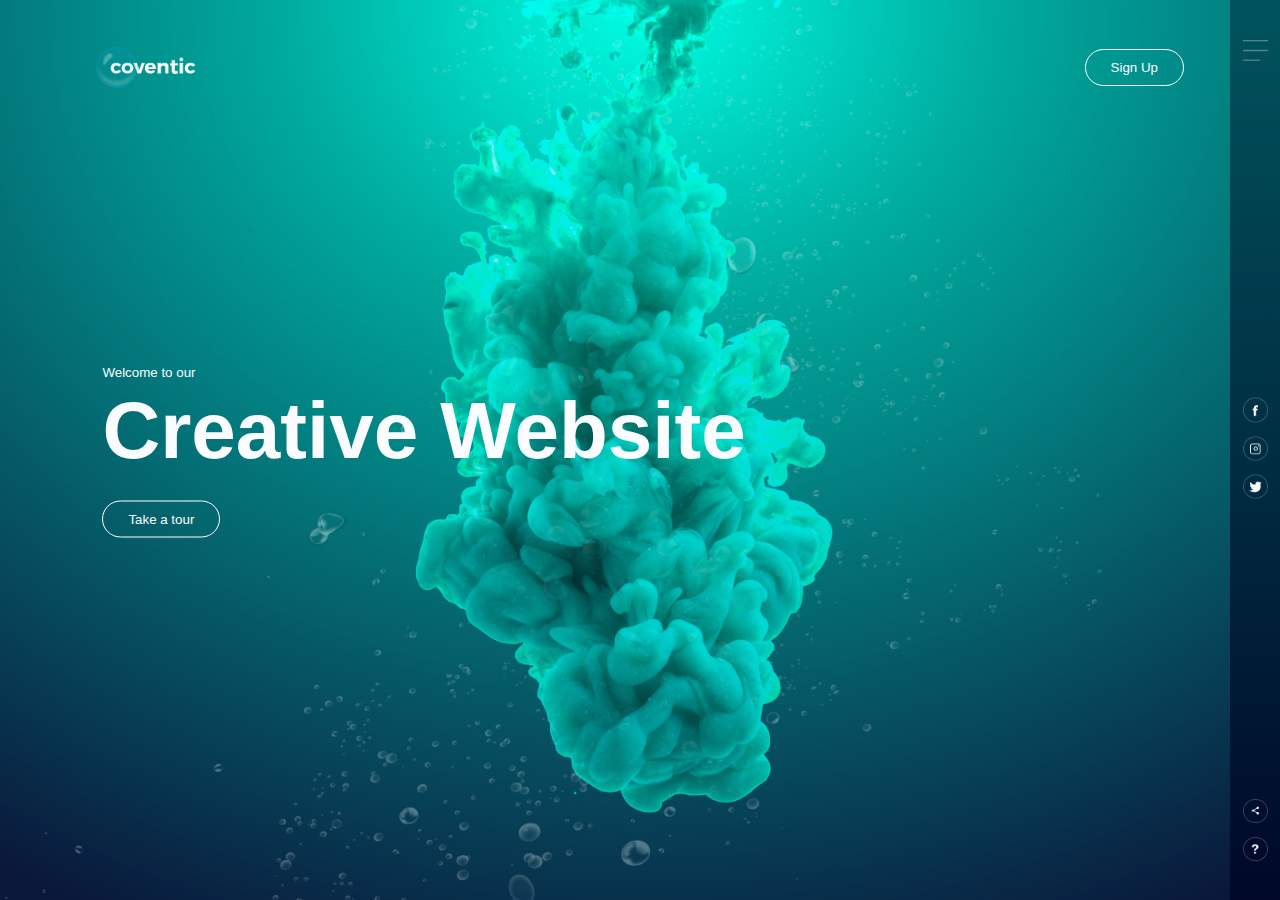
<file: animated_website/index.html>
<!DOCTYPE html>
<html lang="en">
  <head>
    <meta charset="UTF-8" />
    <meta name="viewport" content="width=device-width, initial-scale=1.0" />
    <title>Animate Website</title>
    <link rel="stylesheet" href="style.css" />
  </head>
  <body>
    <div class="hero">
      <div class="navbar">
        <img src="images/logo.png" alt="image of logo" class="logo" />
        <button type="button">Sign Up</button>
      </div>
      <div class="content">
        <small>Welcome to our</small>
        <h1>Creative Website</h1>
        <button type="button">Take a tour</button>
      </div>

      <div class="side-bar">
        <img src="images/menu.png" alt="menu image" class="menu" />

        <div class="social-links">
          <img src="images/fb.png" alt="facebook icon" />
          <img src="images/ig.png" alt="instagram icon" />
          <img src="images/tw.png" alt="tweeter icon" />
        </div>
        <div class="useful-links">
          <img src="images/share.png" alt="share icon" />
          <img src="images/info.png" alt="info icon" />
        </div>
      </div>

      <div class="bubbles">
        <img src="images/bubble.png" alt="bubble image" />
        <img src="images/bubble.png" alt="bubble image" />
        <img src="images/bubble.png" alt="bubble image" />
        <img src="images/bubble.png" alt="bubble image" />
        <img src="images/bubble.png" alt="bubble image" />
        <img src="images/bubble.png" alt="bubble image" />
        <img src="images/bubble.png" alt="bubble image" />
      </div>
    </div>
  </body>
</html>
</file>
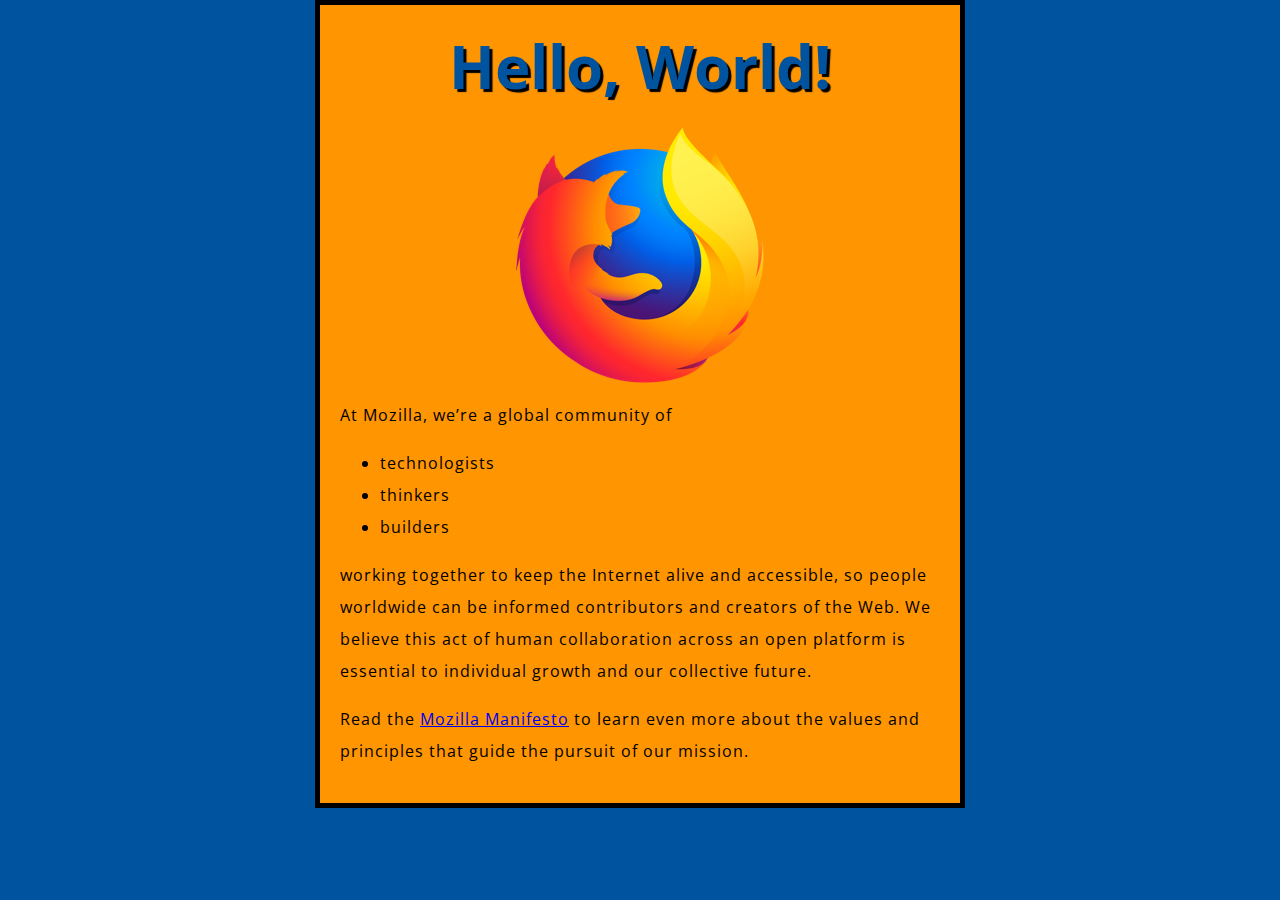
<file: mdn_web_docs/index.html>
<!DOCTYPE html>
<html lang="en">
  <head>
    <meta charset="utf-8" />
    <title>My test page</title>
    <link
      href="http://fonts.googleapis.com/css?family=Open+Sans"
      rel="stylesheet"
      type="text/css"
    />
    <link href="styles/style.css" rel="stylesheet" type="text/css" />
  </head>
  <body>
    <h1>Mozilla is cool</h1>
    <img
      src="images/firefox-icon.png"
      alt="The Firefox logo: a flaming fox surrounding the Earth."
    />

    <p>At Mozilla, we’re a global community of</p>

    <ul>
      <!-- changed to list in the tutorial -->
      <li>technologists</li>
      <li>thinkers</li>
      <li>builders</li>
    </ul>

    <p>
      working together to keep the Internet alive and accessible, so people
      worldwide can be informed contributors and creators of the Web. We believe
      this act of human collaboration across an open platform is essential to
      individual growth and our collective future.
    </p>

    <p>
      Read the
      <a href="https://www.mozilla.org/en-US/about/manifesto/"
        >Mozilla Manifesto</a
      >
      to learn even more about the values and principles that guide the pursuit
      of our mission.
    </p>

    <script src="scripts/main.js"></script>
  </body>
</html>
</file>
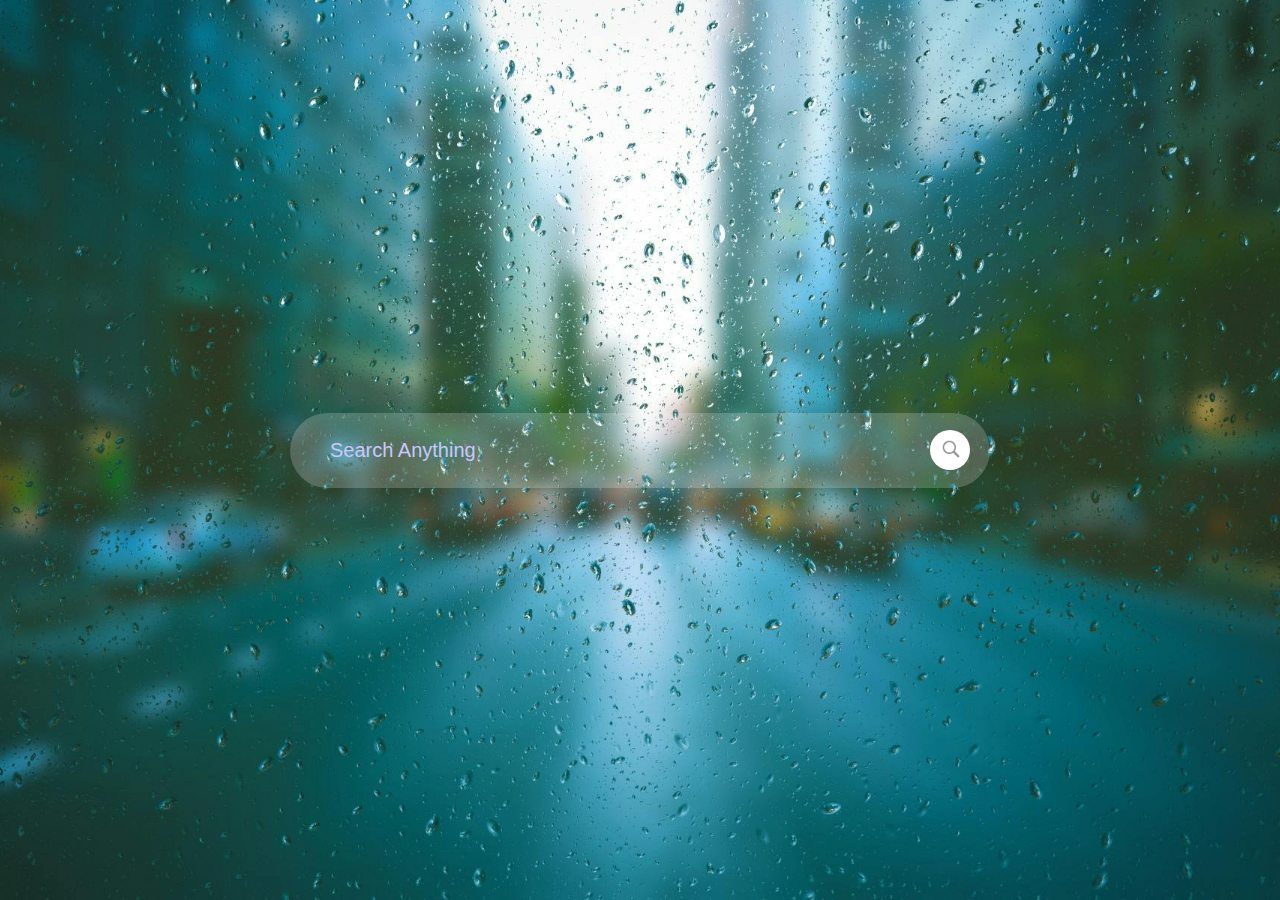
<file: search/index.html>
<!DOCTYPE html>
<html lang="en">
<head>
    <meta charset="UTF-8">
    <meta name="viewport" content="width=device-width, initial-scale=1.0">
    <title>search bar</title>
    <link rel="stylesheet" href="styles.css">
</head>
<body>
    <div class="container">
        <form action="https://www.google.com/search" method="get" class="search">
            <input type="text" placeholder="Search Anything" name="q">
            <button type="submit"><img src="/search/images/icon.jpg" alt="search icon" ></button>
        </form>
    </div>
</body>
</html>
</file>
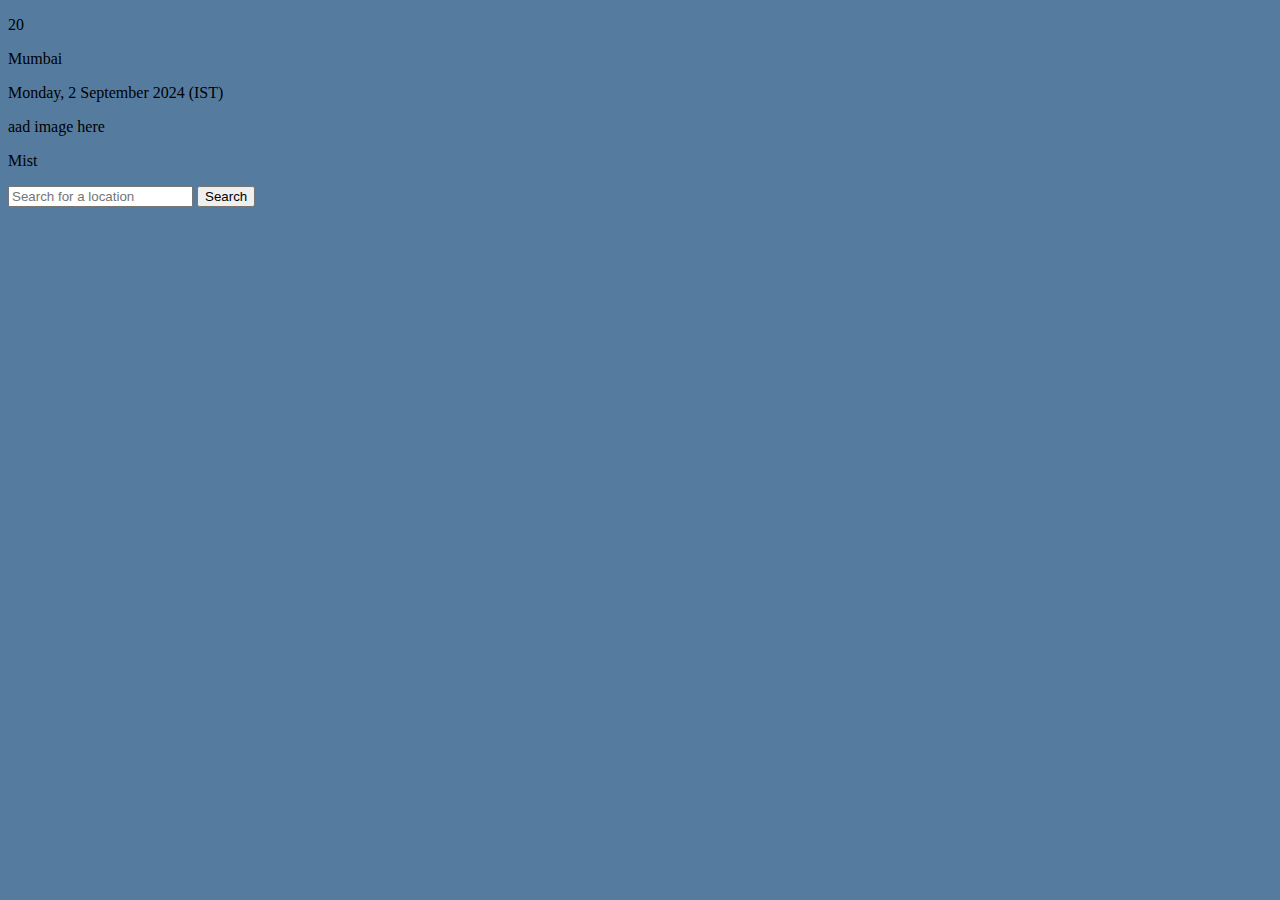
<file: Weather_app/index.html>
<!DOCTYPE html>
<html lang="en">
<head>
    <meta charset="UTF-8">
    <meta name="viewport" content="width=device-width, initial-scale=1.0">
    <title>Weather App</title>
    <link rel="stylesheet" href="style.css">
</head>
<body>
    <div class="container">
        <div class="weather_container">
            <div class="temp">
                <p>20</p>
            </div>
            <div class="time_location">
                <p>Mumbai</p>
                <p>Monday, 2 September 2024 (IST)</p>

                <div class="condition">
                    <p>aad image here</p>
                    <p>Mist</p>
                </div>
            </div>
        </div>
    </div>
    <nav>
        <form action="">
            <input type="text" placeholder="Search for a location" class="search_area">
            <button type="submit">Search</button>
        </form>
    </nav>
</body>
</html>
</file>
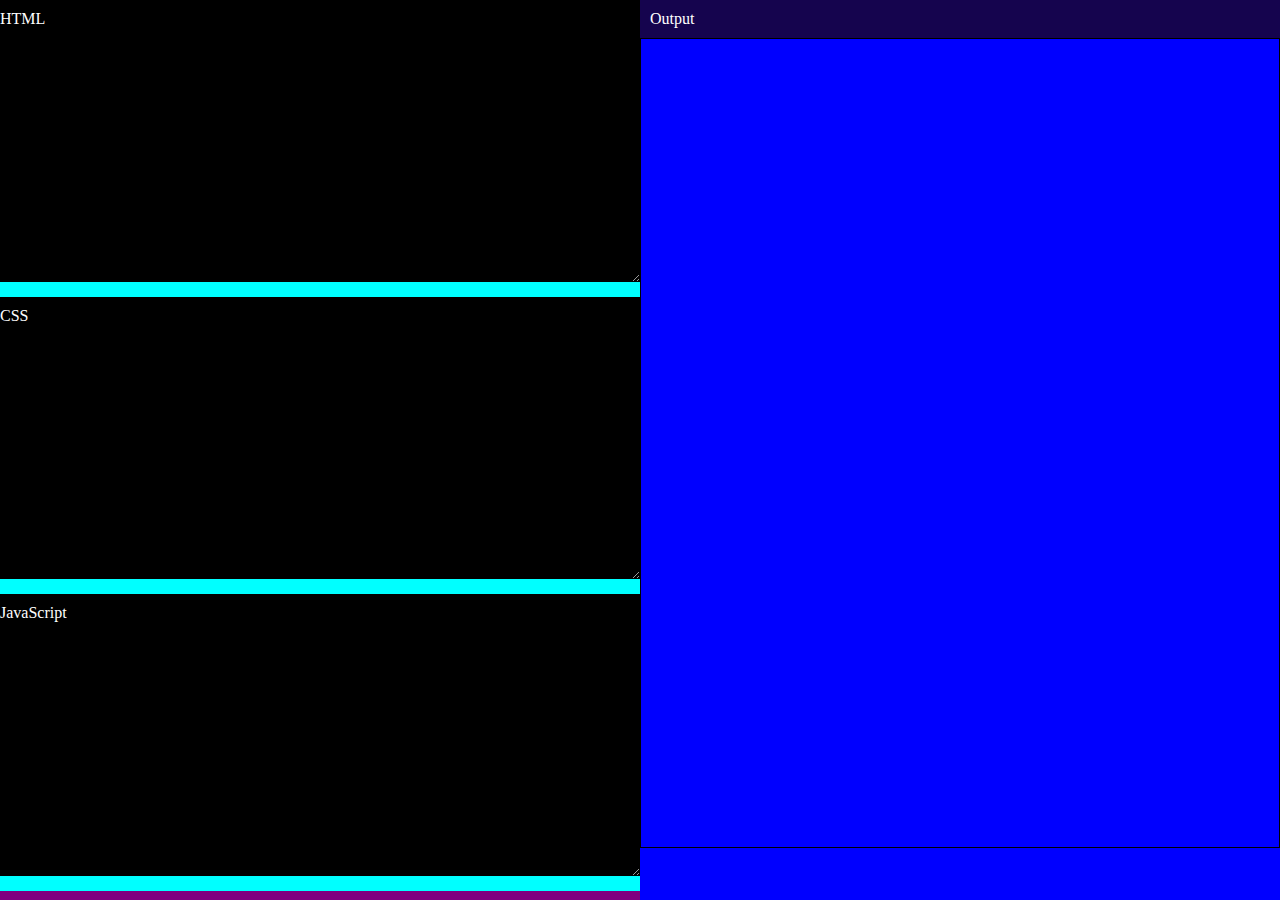
<file: CodeEditor/editor.html>
<!DOCTYPE html>
<html lang="en">
<head>
    <meta charset="UTF-8">
    <meta name="viewport" content="width=device-width, initial-scale=1.0">
    <title>Code Editor</title>
    <link rel="stylesheet" href="styles.css">
</head>
<body>
    <div class="leftpart">
        <div class="content">
            <label for="">HTML</label>
            <textarea name="" id=""></textarea>
        </div>
        <div class="content">
            <label for="">CSS</label>
            <textarea name="" id=""></textarea>
        </div>
        <div class="content">
            <label for="">JavaScript</label>
            <textarea name="" id=""></textarea>
        </div>
    </div>
    <div class="rightpart">
        <label for="">Output</label>
        <iframe id="output"></iframe>
    </div>
</body>
<script>
    let output = document.querySelector("#output");

    let allInput=document.querySelectorAll(".leftpart textarea")
    let htmlCode, cssCode, jsCode = '';
    allInput.forEach((el,index)=>{
        el.addEventListener("keyup",()=>{
            if(index==0){
                htmlCode=el.value;
            }
            if(index==1){
                cssCode=el.value;
            }
            if(index==2){
                jsCode=el.value;
            }

            output.contentDocument.body.innerHTML=htmlCode;
            output.contentDocument.head.innerHTML=`<style>${cssCode}</style>`
            output.contentWindow.eval(jsCode)
        })
    })
</script>
</html>
</file>
<file: animated_website/style.css>
*{
    margin: 0;
    padding: 0;
    font-family: sans-serif;
}

.hero{
    width: 100%;
    height: 100vh;
    background-image: url(images/background.png);
    background-size: cover;
    background-position: center;
    position: relative;
    overflow: hidden;
}

.logo{
    width: 100px;
    cursor: pointer;
}

.navbar{
    width: 85%;
    height: 15%;
    margin: auto;
    display: flex;
    align-items: center;
    justify-content: space-between;
}

button{
    color: #fbfcfd;
    padding: 10px 25px;
    background: transparent;
    border: 1px solid #fff;
    border-radius: 20px;
    outline: none;
    cursor: pointer;
}

.content{
    color: #fbfcfd;
    position: absolute;
    top: 50%;
    left: 8%;
    transform: translateY(-50%);
    z-index: 2;
}

h1{
    font-size: 80px;
    margin: 10px 0 30px;
    line-height: 80px;
}

.side-bar{
    width: 50px;
    height: 100vh;
    background: linear-gradient(#00545d, #000729);
    position: absolute;
    right: 0;
    top: 0;
}

.menu{
    display: block;
    width: 25px;
    margin: 40px auto 0;
    cursor: pointer;
}

.social-links img, .useful-links img{
    width: 25px;
    margin: 5px auto;
    cursor: pointer;
}

.social-links{
    width: 50px;
    text-align: center;
    position: absolute;
    top: 50%;
    transform: translateY(-50%);
}

.useful-links{
    width: 50px;
    text-align: center;
    position: absolute;
    bottom: 30px;
}

.bubbles img{
    width: 50px;
    animation: bubble 7s linear infinite;
}

.bubbles{
    width: 100%;
    display: flex;
    align-items: center;
    justify-content: space-around;
    position: absolute;
    bottom: -70px;
}

@keyframes bubble{
    0%{
        transform: translateY(0);
        opacity: 0;
    }
    50%{
        opacity: 1;
    }
    70%{
       
        opacity: 1;
    }
    100%{
        transform: translateY(-80vh);
        opacity: 0;
    }
}

.bubbles img:nth-child(1){
    animation-delay: 2s;
    width: 25px;
}
.bubbles img:nth-child(2){
    animation-delay: 1s;
}
.bubbles img:nth-child(3){
    animation-delay: 3s;
    width: 25px;
}
.bubbles img:nth-child(4){
    animation-delay: 4.5s;
}
.bubbles img:nth-child(5){
    animation-delay: 3s;
}
.bubbles img:nth-child(6){
    animation-delay: 6s;
    width: 20px;
}
.bubbles img:nth-child(7){
    animation-delay: 7s;
    width: 35px;
}

@media screen and (max-width: 600px) {
    h1{
        font-size: 36px;
        line-height: 50px;
    }

    .side-bar{
        width: 100%;
        height: 50px;
        top: auto;
        bottom: 0;
        display: flex;
        align-items: center;
        justify-content: space-between;
        padding: 0 10px;
        box-sizing: border-box;
    }

    .social-links{
        width: auto;
        position: unset;
        transform: none;
    }
    
    .useful-links{
        width: auto;
        position: unset;
    }

    .menu{
        width: 18px;
        margin: 0;
        cursor: pointer;
    }
    
}
</file>
<file: mdn_web_docs/styles/style.css>
html {
  font-size: 10px;
  font-family: 'Open Sans', sans-serif;
}


h1 {
  font-size: 60px;
  text-align: center;
}

p, li {
  font-size: 16px;
  line-height: 2;
  letter-spacing: 1px;
}


html {
  background-color: #00539F;
}

body {
  width: 600px;
  margin: 0 auto;
  background-color: #FF9500;
  padding: 0 20px 20px 20px;
  border: 5px solid black;
}

h1 {
  margin: 0;
  padding: 20px 0;
  color: #00539F;
  text-shadow: 3px 3px 1px black;
}

img {
  display: block;
  margin: 0 auto;
}
</file>
<file: search/styles.css>
*{
    margin: 0;
    padding: 0;
    box-sizing: border-box;
    font-family: 'poppins', sans-serif;
}

.container{
    width: 100%;
    min-height: 100vh;
    padding: 5%;
    background-image: url(/search/images/bg-image.jpg);
    background-position: center;
    background-size: cover;
    display: flex;
    align-items: center;
    justify-content: center;
}

.search{
    width: 100%;
    max-width: 700px;
    background: rgba(255, 255, 255, 0.2);
    display: flex;
    align-items: center;
    border-radius: 60px;
    padding: 2px 20px;
}

.search input{
    background: transparent;
    flex: 1;
    border: 0;
    outline: none;
    padding: 24px 20px;
    font-size: 20px;
    color: #cac7ff;
}

.search button img{
    width: 25px;
}

.search button{
    border: 0;
    border-radius: 50%;
    width: 40px;
    height: 40px;
    background: #fff;
    cursor: pointer;
}

::placeholder{
    color: #cac7ff;
}
</file>
<file: Weather_app/style.css>
body{
    background-color: #557c9e;
}

.container{
    
}

.weather_container{
    
}
</file>
<file: CodeEditor/styles.css>
*{
    margin: 0px;
    padding: 0px;
}

body{
    width: 100%;
    height: 100vh;
    background-color: yellow;
    display: flex;
}

.leftpart{
    flex-basis: 50%;
    background-color: purple;
    display: flex;
    flex-direction: column;
}

.rightpart{
    flex-basis: 50%;
    background-color: blue;
}

.content{
    flex-basis: 33%;
    background-color: aqua;
}

.leftpart .content textarea{
    width: calc(100% - 20px);
    padding: 10px;
    height: calc(82% - 20px);
    outline: none;
    border: none;
    background-color: black;
    color: white;
}

.leftpart .content label{
    background-color: black;
    color: white;
    display: block;
    padding: 10px 0px;
}

.rightpart label{
    padding: 10px;
    display: block;
    background-color: rgb(21, 4, 78);
    color: white;
}

.rightpart iframe{
    width: 100%;
    border: 1px solid black;
    height: 90%;
    box-sizing: border-box;
    display: block;
}
</file>
